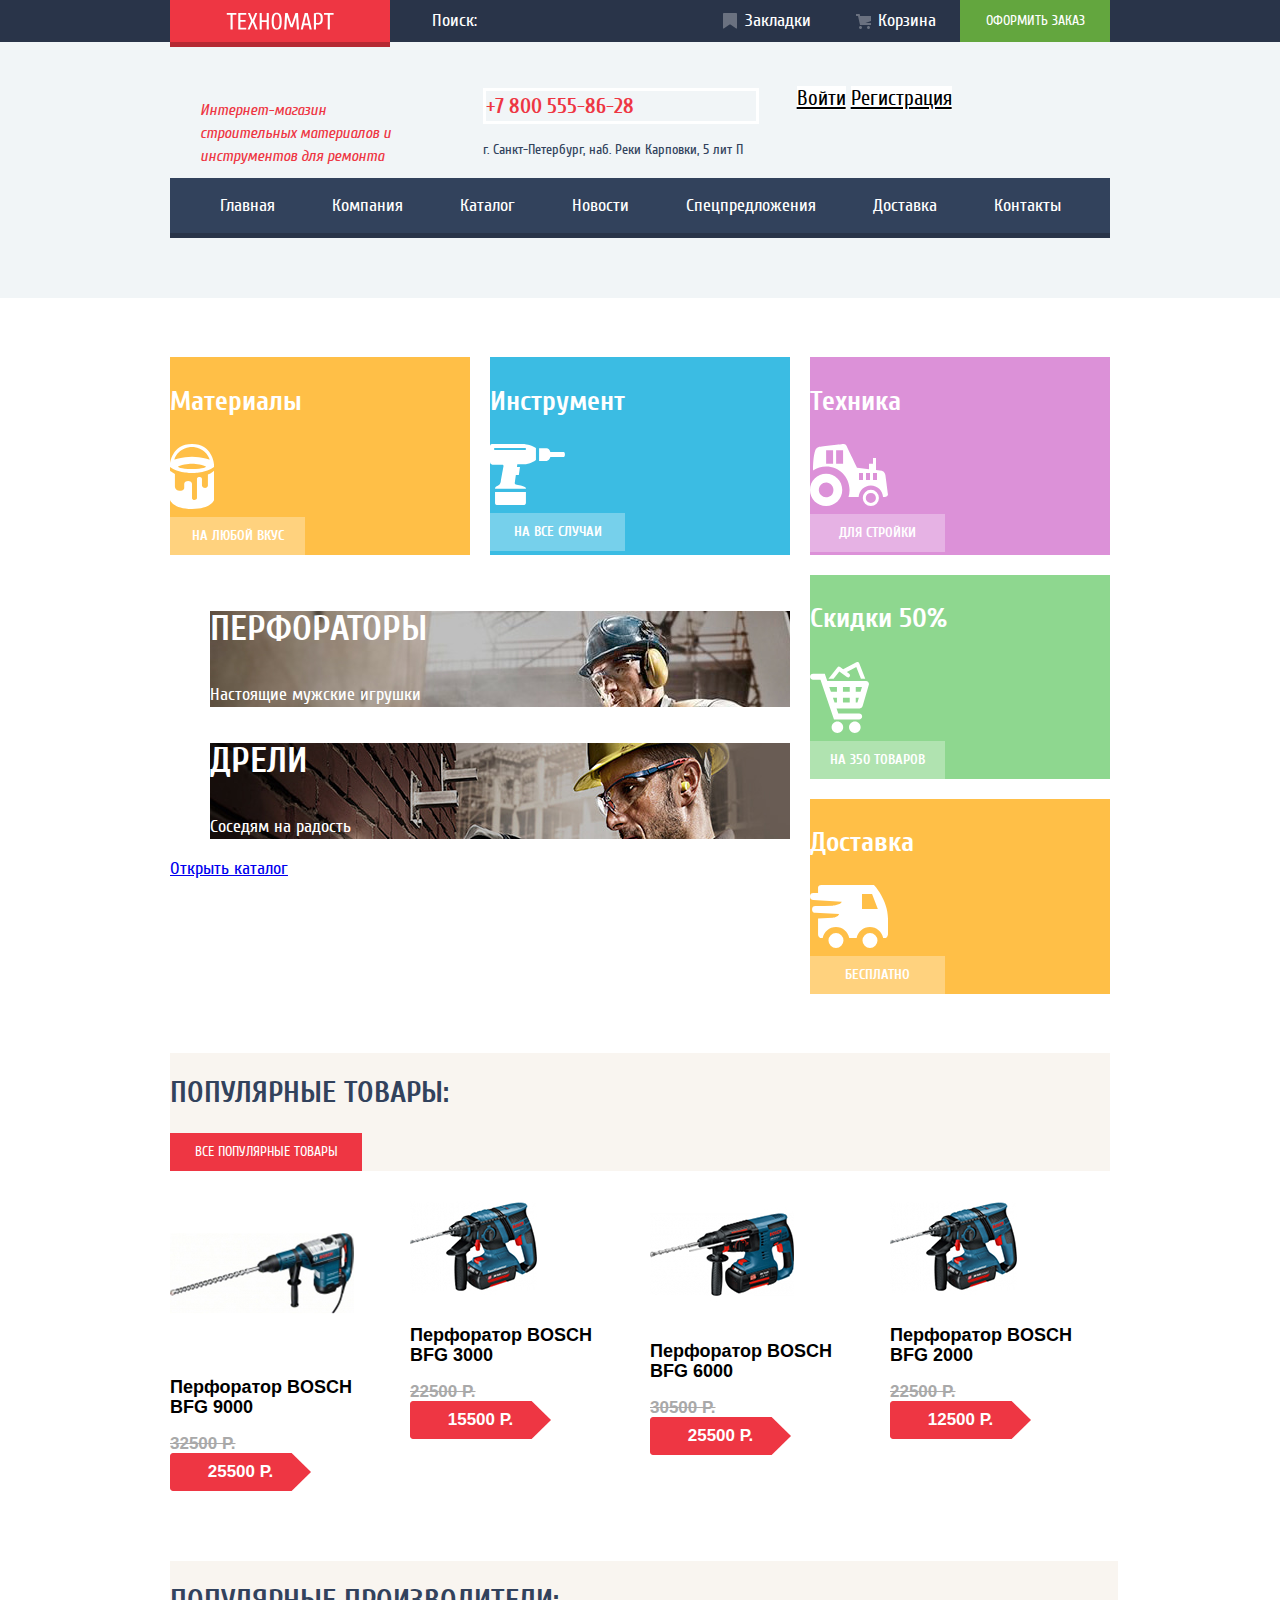
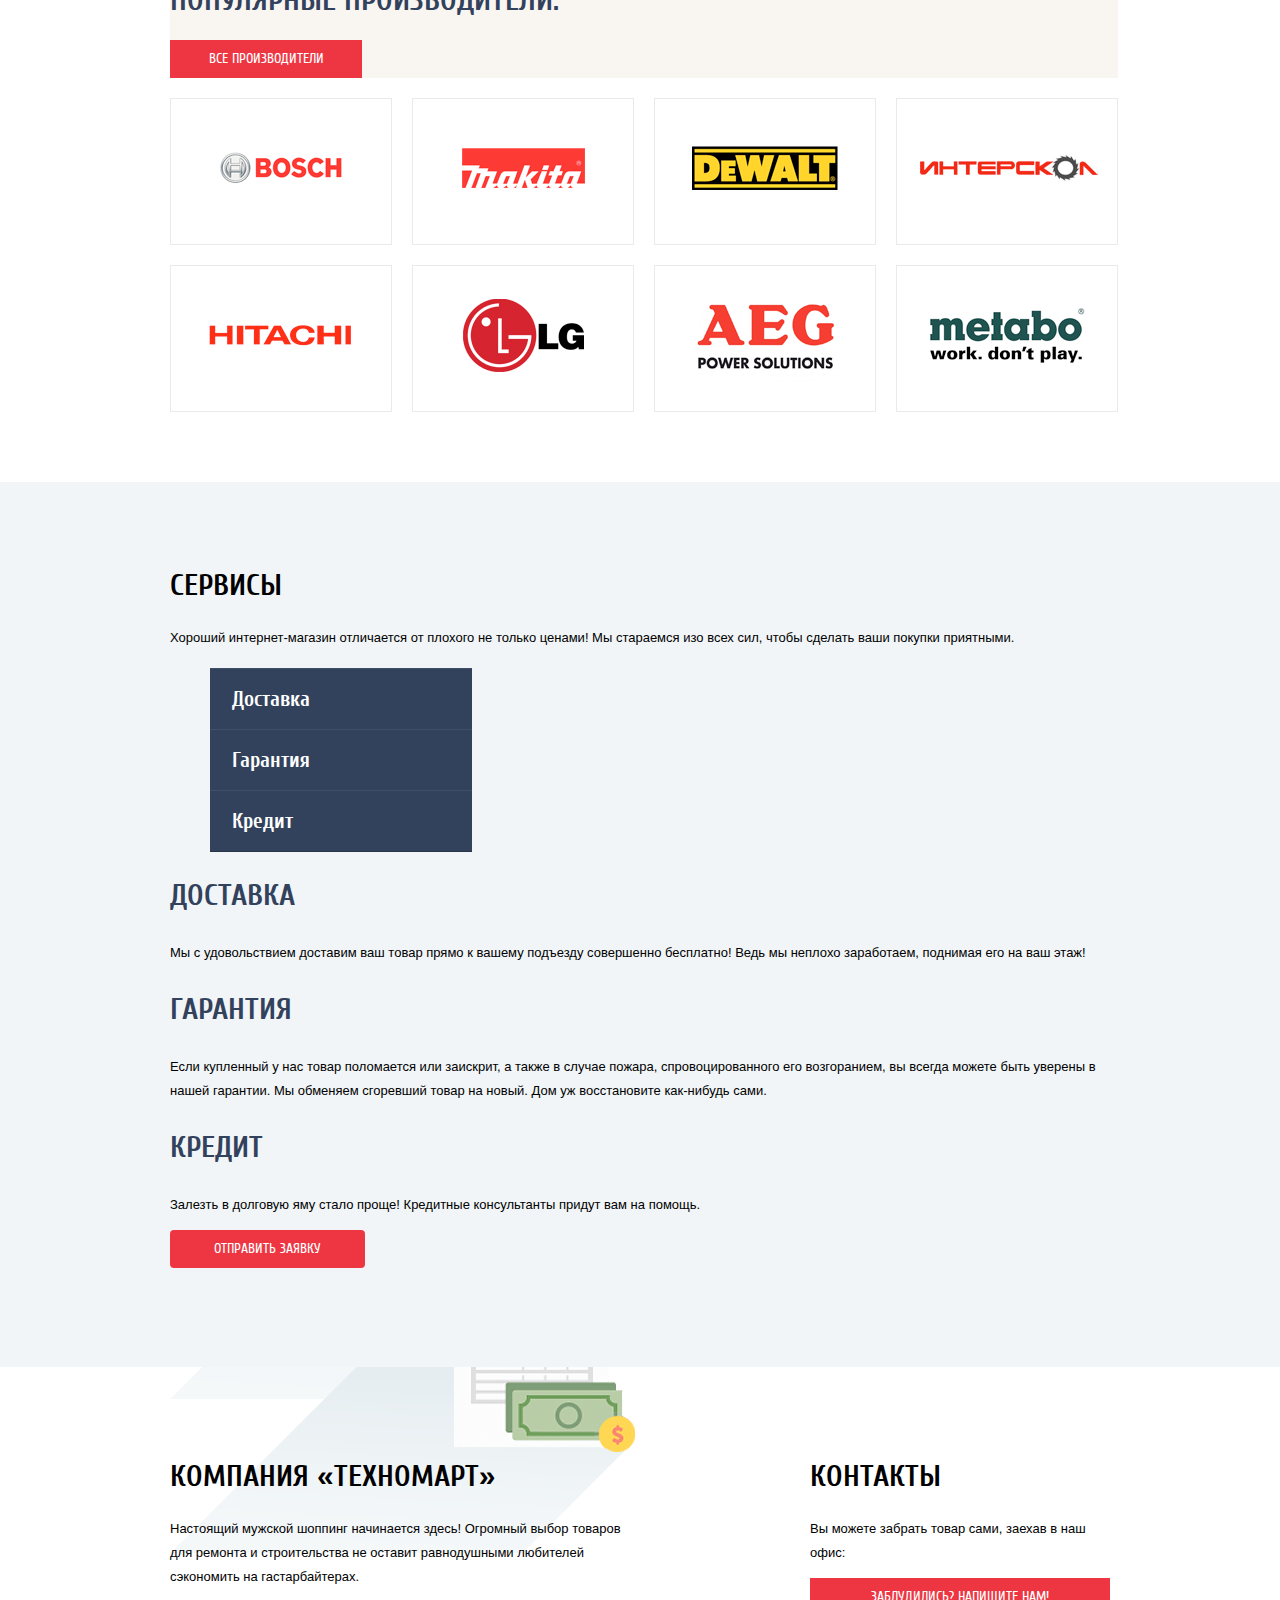
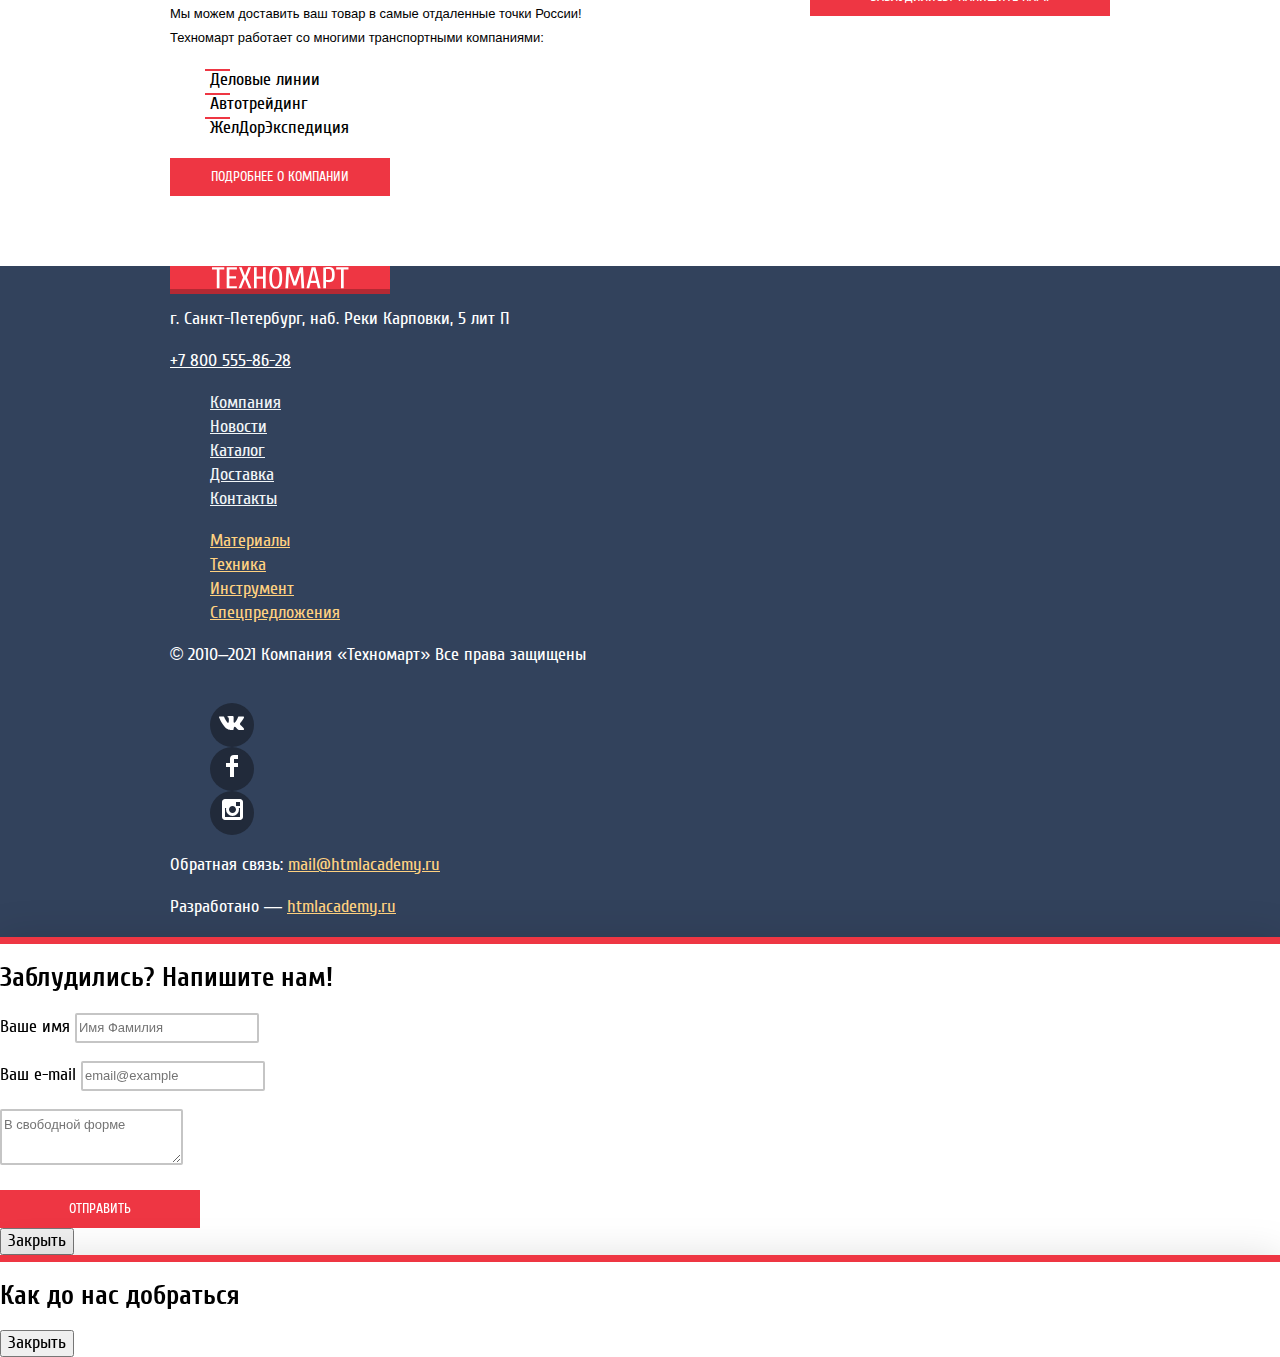
<file: index.html>
<!DOCTYPE html>
<html class="page" lang="ru">
  <head>
    <meta charset="utf-8" />
    <title>HTML Academy: «Техномарт»</title>
    <link rel="icon" href="favicon.ico" />
    <link rel="icon" href="favicon/icon.svg" type="svg+xml" />
    <link rel="apple-touch-icon" href="favicon/180.png" />
    <link rel="manifest" href="manifest.webmanifest" />
    <link rel="stylesheet" href="css/normalize.css" />
    <link rel="stylesheet" href="css/style.css" />
  </head>
  <body class="page-body">
    <header class="main-header">
      <div class="main-header-top">
        <div class="site-navigation container">
          <a class="logo main-header-logo">
            <img
              src="img/logo-technomart.svg"
              width="108"
              height="18"
              alt="Логотип интернет-магазина «Техномарт»"
            />
          </a>
          <form
            class="main-header-search"
            method="get"
            action="https://echo.htmlacademy.ru"
          >
            <input type="text" name="search" placeholder="Поиск:" />
            <!-- <button type="submit"></button> -->
          </form>
          <div class="order">
            <a class="order-bookmarks" href="blank.html">Закладки</a>
            <a class="order-cart" href="blank.html">Корзина</a>
          </div>
          <a class="button checkout" href="blank.html">Оформить заказ</a>
        </div>
      </div>
      <!-- /.main-header-top -->
      <div class="container">
        <div class="main-header-center">
          <h1 class="main-header-title">
            Интернет-магазин строительных материалов и инструментов для ремонта
          </h1>
          <div class="main-header-contacts">
            <a class="main-header-tel" href="tel:+78005558628"
              >+7 800 555-86-28</a
            >
            <p class="main-header-adress">
              г. Санкт-Петербург, наб. Реки Карповки, 5 лит П
            </p>
          </div>
          <!-- main-header-contacts -->
          <div class="authorization">
            <a class="login-link" href="blank.html">Войти</a>
            <a class="sign-up-link" href="blank.html">Регистрация</a>
          </div>
          <!-- /.authorization -->
        </div>
        <!-- /.main-header-center -->
        <div class="main-header-bottom">
          <nav class="main-navigation">
            <ul>
              <li><a>Главная</a></li>
              <li><a href="blank.html">Компания</a></li>
              <li><a href="catalog.html">Каталог</a></li>
              <li><a href="blank.html">Новости</a></li>
              <li><a href="blank.html">Спецпредложения</a></li>
              <li><a href="blank.html">Доставка</a></li>
              <li><a href="blank.html">Контакты</a></li>
            </ul>
          </nav>
        </div>
        <!-- /.main-header-bottom -->
      </div>
    </header>

    <main>
      <section class="categories container">
        <h2 class="section-title categories-title">Категории услуг</h2>
        <div class="categories-wrapper">
          <ul class="categories-list">
            <li class="categories-item categories-materials">
              <h3>Материалы</h3>
              <img
                src="img/categories/icon-materials.svg"
                width="44"
                height="65"
                alt=""
              />
              <a class="button categories-button" href="blank.html"
                >На любой вкус</a
              >
            </li>
            <li class="categories-item categories-instruments">
              <h3>Инструмент</h3>
              <img
                src="img/categories/icon-instruments.svg"
                width="75"
                height="61"
                alt=""
              />
              <a class="button categories-button" href="blank.html"
                >На все случаи</a
              >
            </li>
            <li class="categories-item categories-technique">
              <h3>Техника</h3>
              <img
                src="img/categories/icon-technique.svg"
                width="78"
                height="62"
                alt=""
              />
              <a class="button categories-button" href="blank.html"
                >Для стройки</a
              >
            </li>
            <li class="categories-item categories-sales">
              <h3>Скидки 50%</h3>
              <img
                src="img/categories/icon-sales.svg"
                width="59"
                height="72"
                alt=""
              />
              <a class="button categories-button" href="blank.html"
                >На 350 товаров</a
              >
            </li>
            <li class="categories-item categories-delivery">
              <h3>Доставка</h3>
              <img
                src="img/categories/icon-delivery.svg"
                width="78"
                height="63"
                alt=""
              />
              <a class="button categories-button" href="blank.html"
                >Бесплатно</a
              >
            </li>
          </ul>
          <div class="categories-item categories-slider">
            <ul>
              <li class="categories-slider-perforators">
                <h3 class="categories-slider-title">Перфораторы</h3>
                <span>Настоящие мужские игрушки</span>
              </li>
              <li class="categories-slider-drills">
                <h3 class="categories-slider-title">Дрели</h3>
                <span>Соседям на радость</span>
              </li>
            </ul>
            <a href="blank.html">Открыть каталог</a>
          </div>
        </div>
        <!-- /.categories-wrapper -->
      </section>

      <section class="best-sellers container">
        <div class="wrapper-top">
          <h2 class="section-title best-sellers-title">Популярные товары:</h2>
          <a class="button best-sellers-button" href="blank.html"
            >Все популярные товары</a
          >
        </div>
        <ul class="best-sellers-list">
          <li class="best-sellers-item">
            <img
              src="img/perforators/bosch-bfg-9000.jpg"
              width="184"
              height="164"
              alt="Перфоратор BOSCH BFG 9000"
            />
            <h3 class="best-sellers-item-name">Перфоратор BOSCH BFG 9000</h3>
            <span class="last-price">32500 Р.</span>
            <a class="new-price">25500 Р.</a>
          </li>
          <li class="best-sellers-item">
            <img
              src="img/perforators/bosch-bfg-3000.jpg"
              width="127"
              height="112"
              alt="Перфоратор BOSCH BFG 3000"
            />
            <h3 class="best-sellers-item-name">Перфоратор BOSCH BFG 3000</h3>
            <span class="last-price">22500 Р.</span>
            <a class="new-price">15500 Р.</a>
          </li>
          <li class="best-sellers-item">
            <img
              src="img/perforators/bosch-bfg-6000.jpg"
              width="144"
              height="128"
              alt="Перфоратор BOSCH BFG 6000"
            />
            <h3 class="best-sellers-item-name">Перфоратор BOSCH BFG 6000</h3>
            <span class="last-price">30500 Р.</span>
            <a class="new-price">25500 Р.</a>
          </li>
          <li class="best-sellers-item">
            <img
              src="img/perforators/bosch-bfg-2000.jpg"
              width="127"
              height="112"
              alt="Перфоратор BOSCH BFG 2000"
            />
            <h3 class="best-sellers-item-name">Перфоратор BOSCH BFG 2000</h3>
            <span class="last-price">22500 Р.</span>
            <a class="new-price">12500 Р.</a>
          </li>
        </ul>
      </section>

      <section class="popular-manufacturers container">
        <div class="wrapper-top">
          <h2 class="section-title popular-manufactures-title">
            Популярные производители:
          </h2>
          <a class="button popular-manufactures-button" href="blank.html"
            >Все производители</a
          >
        </div>
        <ul class="popular-manufactures-list">
          <li>
            <a href="blank.html"
              ><img src="img/manufactures/bosch.png" alt="Bosch"
            /></a>
          </li>
          <li>
            <a href="blank.html"
              ><img src="img/manufactures/makita.png" alt="Makita"
            /></a>
          </li>
          <li>
            <a href="blank.html"
              ><img src="img/manufactures/dewalt.png" alt="Dewalt"
            /></a>
          </li>
          <li>
            <a href="blank.html"
              ><img src="img/manufactures/interskol.png" alt="Интерскол"
            /></a>
          </li>
          <li>
            <a href="blank.html"
              ><img src="img/manufactures/hitachi.png" alt="Hitachi"
            /></a>
          </li>
          <li>
            <a href="blank.html"
              ><img src="img/manufactures/lg.png" alt="LG"
            /></a>
          </li>
          <li>
            <a href="blank.html"
              ><img src="img/manufactures/aeg.png" alt="AEG: Power Solutions"
            /></a>
          </li>
          <li>
            <a href="blank.html"
              ><img
                src="img/manufactures/metabo.png"
                alt="Metabo: work. don't play."
            /></a>
          </li>
        </ul>
      </section>

      <section class="services">
        <div class="container">
          <h2 class="section-title">Сервисы</h2>
          <p class="text">
            Хороший интернет-магазин отличается от плохого не только ценами! Мы
            стараемся изо всех сил, чтобы сделать ваши покупки приятными.
          </p>
          <ul class="services-list">
            <li class="services-item">Доставка</li>
            <li class="services-item">Гарантия</li>
            <li class="services-item">Кредит</li>
          </ul>
          <div class="services-delivery">
            <h3 class="section-title services-item-title">Доставка</h3>
            <p class="text">
              Мы с удовольствием доставим ваш товар прямо к вашему подъезду
              совершенно бесплатно! Ведь мы неплохо заработаем, поднимая его на
              ваш этаж!
            </p>
          </div>
          <div class="services-guarantee">
            <h3 class="section-title services-item-title">Гарантия</h3>
            <p class="text">
              Если купленный у нас товар поломается или заискрит, а также в
              случае пожара, спровоцированного его возгоранием, вы всегда можете
              быть уверены в нашей гарантии. Мы обменяем сгоревший товар на
              новый. Дом уж восстановите как-нибудь сами.
            </p>
          </div>
          <div class="services-credit">
            <h3 class="section-title services-item-title">Кредит</h3>
            <p class="text">
              Залезть в долговую яму стало проще! Кредитные консультанты придут
              вам на помощь.
            </p>
            <button class="button credit-button" type="button">
              Отправить заявку
            </button>
          </div>
        </div>
        <!-- /.container -->
      </section>

      <div class="container about-contacts-container">
        <section class="about">
          <h2 class="section-title">Компания «Техномарт»</h2>
          <p class="text">
            Настоящий мужской шоппинг начинается здесь! Огромный выбор товаров
            для ремонта и строительства не оставит равнодушными любителей
            сэкономить на гастарбайтерах.
          </p>
          <p class="text">
            Мы можем доставить ваш товар в самые отдаленные точки России!
            Техномарт работает со многими транспортными компаниями:
          </p>
          <ul class="company-list">
            <li class="company-item">Деловые линии</li>
            <li class="company-item">Автотрейдинг</li>
            <li class="company-item">ЖелДорЭкспедиция</li>
          </ul>
          <a class="button company-button" href="blank.html"
            >Подробнее о компании</a
          >
        </section>

        <section class="contacts">
          <h2 class="section-title">Контакты</h2>
          <p class="text">Вы можете забрать товар сами, заехав в наш офис:</p>
          <!-- здесь будет карта -->
          <a class="button contacts-button" href="#"
            >Заблудились? Напишите нам!</a
          >
        </section>
      </div>
    </main>

    <footer class="main-footer">
      <div class="main-footer-top">
        <div class="container main-footer-top-container">
          <div class="main-footer-wrapper-info">
            <a class="logo main-footer-logo">
              <img
                src="img/logo-technomart.svg"
                width="138"
                height="23"
                alt="Логотип интернет-магазина «Техномарт»"
              />
            </a>
            <p class="footer-adress">
              г. Санкт-Петербург, наб. Реки Карповки, 5 лит П
            </p>
            <a class="footer-tel" href="tel:+78005558628">+7 800 555-86-28</a>
          </div>
          <div class="main-footer-wrapper-links">
            <ul class="footer-navigation">
              <li><a href="blank.html">Компания</a></li>
              <li><a href="blank.html">Новости</a></li>
              <li><a href="blank.html">Каталог</a></li>
              <li><a href="blank.html">Доставка</a></li>
              <li><a href="blank.html">Контакты</a></li>
            </ul>
            <ul class="footer-categories">
              <li><a href="blank.html">Материалы</a></li>
              <li><a href="blank.html">Техника</a></li>
              <li><a href="blank.html">Инструмент</a></li>
              <li><a href="blank.html">Спецпредложения</a></li>
            </ul>
          </div>
        </div>
        <!-- /.container -->
      </div>
      <!-- /.main-footer-top -->
      <div class="main-footer-bottom">
        <div class="container main-footer-bottom-container">
          <p class="main-footer-copyright">
            © 2010–2021 Компания «Техномарт» Все права защищены
          </p>
          <section class="social-media">
            <h2 class="section-title social-media-title">Социальные сети</h2>
            <ul class="social-media-list">
              <li class="social-media-item">
                <a href="#">
                  <img src="img/social-media/vk.svg" alt="Вконтакте"
                /></a>
              </li>
              <li class="social-media-item">
                <a href="#">
                  <img src="img/social-media/facebook.svg" alt="Фэйсбук"
                /></a>
              </li>
              <li class="social-media-item">
                <a href="#">
                  <img src="img/social-media/instagram.svg" alt="Инстаграм"
                /></a>
              </li>
            </ul>
          </section>
          <p class="feedback">
            Обратная связь:
            <a href="email:mail@htmlacademy.ru">mail@htmlacademy.ru</a>
          </p>
          <p class="developer">
            Разработано —
            <a href="https://htmlacademy.ru/intensive/htmlcss"
              >htmlacademy.ru</a
            >
          </p>
        </div>
        <!-- /.container -->
      </div>
      <!-- /.main-footer-bottom -->
    </footer>

    <section class="modal modal-appeal">
      <h2>Заблудились? Напишите нам!</h2>
      <form
        class="appeal-form"
        action="https://echo.htmlacademy.ru"
        method="post"
      >
        <p>
          <label
            >Ваше имя
            <input
              id="mail-name"
              type="text"
              name="name"
              placeholder="Имя Фамилия"
              reqired
            />
          </label>
        </p>
        <p>
          <label
            >Ваш e-mail
            <input
              id="mail-email"
              type="email"
              name="email"
              placeholder="email@example"
              required
            />
          </label>
          <!-- дописать формат для Email -->
        </p>
        <p>
          <label>
            <textarea placeholder="В свободной форме"></textarea>
          </label>
        </p>
        <button class="button" type="submit">Отправить</button>
      </form>
      <button class="modal-close" type="button">Закрыть</button>
    </section>

    <section class="modal modal-map">
      <h2>Как до нас добраться</h2>
      <!-- Здесь будет карта -->
      <button class="modal-close" type="button">Закрыть</button>
    </section>
  </body>
</html>
</file>
<file: css/style.css>
@font-face {
  font-family: "Cuprum";
  src: url("../fonts/cuprum.woff") format("woff"),
    url("../fonts/cuprum.woff2") format("woff2");
  font-style: normal;
  font-weight: 400;
}

@font-face {
  font-family: "Cuprum";
  src: url("../fonts/cuprumitalic.woff") format("woff"),
    url("../fonts/cuprumitalic.woff2") format("woff2");
  font-style: italic;
  font-weight: 400;
}

@font-face {
  font-family: "Cuprum";
  src: url("../fonts/cuprumbold.woff") format("woff"),
    url("../fonts/cuprumbold.woff2") format("woff2");
  font-style: normal;
  font-weight: 700;
}

@font-face {
  font-family: "Cuprum";
  src: url("../fonts/cuprumbolditalic.woff") format("woff"),
    url("../fonts/cuprumbolditalic.woff2") format("woff2");
  font-style: italic;
  font-weight: 700;
}

@font-face {
  font-family: "PT Sans", "Roboto", sans-serif;
  src: url("../fonts/ptsans.woff") format("woff"),
    url("../fonts/ptsans.woff2") format("woff2");
  font-style: normal;
  font-weight: 400;
}

@font-face {
  font-family: "PT Sans", "Roboto", sans-serif;
  src: url("../fonts/ptsansbold.woff") format("woff"),
    url("../fonts/ptsansbold.woff2") format("woff2");
  font-style: normal;
  font-weight: 700;
}

.page {
  height: 100%;

  --black: #000;
  --white-number: 255, 255, 255;
  --white: rgb(var(--white-number));
  --basic-red: #ee3643;
  --basic-green: #63a63e;
  --basic-grey: #293449;
  --basic-extra-grey: #32425c;
  --greylight-number: 197, 197, 197;
  --basic-greylight: rgb(var(--greylight-number));
  --basic-background: #f1f5f7;

  --special-yellow: #ffbf47;
  --special-blue: #3bbce3;
  --special-lilac: #dc91d8;
  --special-greenlight: #8ed78f;
  --special-yellowlight: #ffd180;

  --success: #5fbb2d;
  --warning: #ffbf47;
  --secondary-red: #ba2732;

  --main-header-link-hover: #1d2739;
  --catalog-background: #f7f3ec;
  --background-wrapper-top: #f9f5f0;
  --social-media-background: #212a3a;
  --button-hover: #ca2c37;
  --secondary-grey-number: 169, 169, 169;
  --old-price: rgb(var(--secondary-grey-number));
  --border-item: #eaeaea;
  --border-filter-button: #e5e5e5;
  --shadow-grey: #405069;
  --secondary-white: #f3f7f9;
}

.page-body {
  font-family: "Cuprum", "Roboto", sans-serif;
  font-size: 18px;
  line-height: 24px;
  color: var(--black);
  background-color: var(--white);

  min-height: 100vh;
  display: grid;
  grid-template-rows: min-content 1fr min-content;
}

.container {
  width: 940px;
  margin: 0 auto;
}

img {
  max-width: 100%;
  height: auto;
}

.section-title {
  font-size: 30px;
  line-height: 30px;
  text-transform: uppercase;
}

.button {
  display: flex;
  justify-content: center;
  align-items: center;
  width: 200px;
  height: 38px;
  font-family: "Cuprum";
  font-size: 14px;
  line-height: 18px;
  text-transform: uppercase;
  text-decoration: none;
  color: var(--white);
  background-color: var(--basic-red);
  border: none;
}

.button:hover {
  background-color: var(--button-hover);
}

.button:active {
  background-color: var(--secondary-red);
}

.text {
  font-family: "PT Sans", "Roboto", sans-serif;
  font-size: 13px;
  line-height: 24px;
}

/* стили для header */

.main-header {
  background: var(--basic-background);
}

.main-header-top {
  background-color: var(--basic-grey);
  color: var(--white);
  margin-bottom: 46px;
}

.site-navigation {
  min-height: 42px;
  padding: 0;
  display: flex;
  /* flex-wrap: wrap; */
  justify-content: space-between;
  align-items: center;
}

.site-navigation a {
  text-decoration: none;
  color: var(--white);
}

.logo {
  position: relative;
  display: flex;
  justify-content: center;
  align-items: center;
  align-self: stretch;
  flex-shrink: 0;
  width: 220px;
  background: var(--basic-red);
}

.logo:active {
  background: var(--secondary-red);
}

.logo::before {
  content: "";
  position: absolute;
  bottom: -5px;
  left: 0;
  width: 100%;
  height: 5px;
  background: inherit;
  box-shadow: inset 0px -5px 0px rgba(0, 0, 0, 0.24);
}

.main-header-search {
  padding: 0 42px;
  flex-grow: 1;
}

.main-header-search input[type="text"] {
  padding: 0;
  border: none;
  color: var(--white);
  background-color: inherit;
}

.main-header-search input[type="text"]::placeholder {
  color: var(--white);
}

.order {
  display: flex;
  flex-wrap: wrap;
  align-items: center;
}

.order a {
  position: relative;
  padding: 9px 24px 9px 43px;
}

.order a::before {
  content: "";
  position: absolute;
  top: 50%;
  transform: translateY(-50%);
  left: 20px;
  width: 16px;
  height: 16px;
  opacity: 0.3;
}

.order-bookmarks::before {
  background: url(../img/icon-bookmark.svg) no-repeat center center;
}

.order-cart::before {
  background: url(../img/icon-cart.svg) no-repeat center center;
}

.order a:hover {
  background-color: var(--main-header-link-hover);
  opacity: 1;
}

.order a:hover::before {
  opacity: 1;
}

.order a:active {
  opacity: 0.3;
}

.checkout {
  display: flex;
  flex-shrink: 0;
  align-self: stretch;
  height: inherit;
  width: 150px;
  background-color: var(--basic-green);
}

.checkout:hover {
  background-color: var(--success);
}

.checkout:active {
  color: rgba(var(--white-number), 0.5);
}

.main-header-center {
  display: grid;
  grid-template-columns: repeat(3, 1fr);
}

.main-header-title {
  max-width: 200px;
  padding-left: 30px;
  font-style: italic;
  font-weight: 400;
  font-size: 16px;
  line-height: 23px;
  color: var(--basic-red);
}

.main-header-tel {
  display: block;
  width: 270px;
  font-weight: 700;
  font-size: 21px;
  line-height: 30px;
  color: var(--basic-red);
  border: 3px solid var(--white);
  text-decoration: none;
}

.main-header-adress {
  color: var(--basic-extra-grey);
  font-size: 14px;
  line-height: 24px;
}

.main-header-username {
  font-size: 21px;
  line-height: 21px;
  background-color: var(--white);
}

.main-header-orders,
.main-header-personal-area {
  color: var(--basic-extra-grey);
  font-size: 16px;
  line-height: 18px;
  text-decoration: none;
}

.login-link,
.sign-up-link {
  font-size: 21px;
  line-height: 21px;
  color: var(--black);
  background-color: var(--white);
}

.login-link:hover,
.sign-up-link:hover {
  color: var(--basic-red);
}

.login-link:active,
.sign-up-link:active {
  color: var(--basic-greylight);
}

.main-navigation {
  margin-bottom: 60px;
  padding-left: 21px;
  padding-right: 21px;
  background-color: var(--basic-extra-grey);
  box-shadow: inset 0px -5px 0px #293449;
}

.main-navigation ul {
  display: flex;
  justify-content: space-evenly;
  margin: 0;
  padding: 0;
}

.main-navigation li {
  flex-grow: 1;
  text-align: center;
  list-style: none;
}

.main-navigation a {
  display: block;
  padding-top: 16px;
  padding-bottom: 20px;
  text-decoration: none;
  color: var(--white);
}

.main-navigation a:hover {
  background-color: var(--basic-grey);
}

.main-navigation a:active {
  color: rgba(var(--white-number), 0.5);
}
/* Стили для основного содержимого */
.breadcrumbs-item {
  list-style: none;
}

.breadcrumbs-link {
  color: inherit;
  text-decoration: none;
}

/* Стили для категорий услуг */

.categories {
  padding-top: 59px;
  padding-bottom: 59px;
}

.categories-wrapper {
  display: grid;
  gap: 20px;
  grid-template-columns: repeat(3, 1fr);
  color: var(--white);
}

.categories-item {
  list-style: none;
}

.categories-title {
  visibility: hidden;
  margin: 0;
  height: 0;
}

.categories-list {
  display: contents;
  grid-template-columns: repeat(3, 1fr);
  grid-template-rows: repeat(3, auto);
  padding: 0;
  font-weight: bold;
  font-size: 24px;
  line-height: 30px;
}

.categories-materials {
  background-color: var(--special-yellow);
}

.categories-instruments {
  background-color: var(--special-blue);
}

.categories-technique {
  background-color: var(--special-lilac);
}

.categories-sales {
  order: 1;
  background-color: var(--special-greenlight);
}

.categories-delivery {
  order: 2;
  background-color: var(--special-yellow);
}

.categories-slider {
  order: 0;
  grid-column: 1 / span 2;
  grid-row: span 2;
}

.categories-button {
  width: 135px;
  background-color: rgba(var(--white-number), 0.3);
}

.categories-button:hover {
  background-color: rgba(var(--greylight-number), 0.3);
}

.categories-button:active {
  background-color: rgba(var(--secondary-grey-number), 0.3);
}

.categories-slider-perforators {
  background-color: var(--basic-extra-grey);
  background-image: url("../img/categories/categories-slider/perforators.jpg");
  background-repeat: no-repeat;
}

.categories-slider-drills {
  background-color: var(--basic-extra-grey);
  background-image: url("../img/categories/categories-slider/drill.jpg");
  background-repeat: no-repeat;
}

.categories-slider-title {
  font-weight: bold;
  font-size: 36px;
  line-height: 36px;
  text-transform: uppercase;
}

/* Стили для популярных товаров и производителей */

.best-sellers {
  display: grid;
  grid-template-columns: repeat(4, 1fr);
  gap: 20px;
}

.wrapper-top {
  grid-column: 1 / -1;
  background-color: var(--background-wrapper-top);
}

.best-sellers-list {
  display: contents;
}

.popular-manufacturers {
  display: grid;
  gap: 20px;
  grid-template-columns: repeat(4, 1fr);
  padding-top: 70px;
  padding-bottom: 70px;
}

.popular-manufactures-title,
.best-sellers-title {
  color: var(--basic-extra-grey);
}

.popular-manufactures-button,
.best-sellers-button {
  width: 192px;
}

.popular-manufactures-list {
  display: contents;
}

.popular-manufactures-list li {
  display: flex;
  justify-content: center;
  align-items: center;
  width: 220px;
  height: 145px;
  border: 1px solid var(--border-item);
}

.best-sellers-item {
  list-style: none;
  font-family: "PT Sans", "Roboto", sans-serif;
  font-weight: bold;
  font-size: 17px;
  line-height: 18px;
}

/* Повторяется в каталоге. Переименовать */

.best-sellers-item-name {
  font-size: 18px;
  line-height: 20px;
}

.last-price {
  color: var(--old-price);
  text-decoration-line: line-through;
}

.new-price {
  display: flex;
  justify-content: center;
  align-items: center;
  width: 141px;
  height: 38px;
  color: var(--white);
  background-image: url("../img/red-button.svg");
}

/* Стили для сервисов */

.services {
  padding-top: 64px;
  padding-bottom: 99px;
  background-color: var(--basic-background);
}

.services-item {
  display: flex;
  align-items: center;
  padding-left: 22px;
  width: 240px;
  height: 61px;
  color: var(--white);
  background: var(--basic-extra-grey);
  box-shadow: 0px 1px 0px var(--basic-grey),
    inset 0px 1px 0px var(--shadow-grey);
  font-weight: bold;
  font-size: 21px;
  line-height: 30px;
}

.services-item:hover {
  background: var(--basic-grey);
}

.services-item-title {
  color: var(--basic-extra-grey);
}

.services-delivery,
.services-guarantee,
.services-credit {
  position: relative;
  font-size: 13px;
  line-height: 24px;
}

.services-delivery::after {
  content: "";
  position: absolute;
  width: 468px;
  height: 261px;
  background-image: url("../img/delivery.png");
  z-index: -1;
}

.services-guarantee::after {
  content: "";
  position: absolute;
  width: 389px;
  height: 283px;
  background-image: url("../img/guarantee.png");
  z-index: -1; /* мб убрать */
}

.services-credit::after {
  content: "";
  position: absolute;
  width: 465px;
  height: 285px;
  background-image: url("../img/credit.png");
  z-index: -1;
}

.credit-button {
  border-radius: 4px;
  width: 195px;
}

/* Стили для описания компании*/

.about-contacts-container {
  display: grid;
  grid-template-columns: repeat(3, 1fr);
  gap: 20px;
  padding-top: 70px;
  padding-bottom: 70px;
}

.about {
  grid-column: 2 span;
  max-width: 460px;
}

.about-product {
  background-color: var(--basic-background);
}

.company-item {
  list-style-type: none;
  position: relative;
}

.company-item::before {
  content: "";
  position: absolute;
  top: 1px;
  left: -5px;
  background-color: var(--basic-red);
  width: 25px;
  height: 2px;
}

.company-button {
  width: 220px;
}

.contacts-button {
  width: 300px;
}

/* Стили для каталога */

.catalog-title {
  color: var(--basic-extra-grey);
  background-color: var(--basic-background);
}

.filter-title {
  font-family: "PT Sans", "Roboto", sans-serif;
  font-size: 13px;
  line-height: 18px;
  text-transform: uppercase;
  background-color: var(--catalog-background);
}

.filter-form {
  text-transform: uppercase;
}

.filter-attribute {
  border: none;
}

.filter-attribute-title {
  font-family: "PT Sans", "Roboto", sans-serif;
  font-weight: bold;
  font-size: 17px;
  line-height: 30px;
}

.filter-list {
  list-style: none;
}

.filter-item {
  font-family: "PT Sans", "Roboto", sans-serif;
  font-size: 15px;
  line-height: 19px;
}

.sorting {
  background-color: var(--catalog-background);
}

.sorting-title,
.sorting-item {
  font-family: "PT Sans", "Roboto", sans-serif;
  font-size: 13px;
  line-height: 18px;
  text-transform: uppercase;
}

.sorting-item {
  list-style: none;
  opacity: 0.3;
}

.catalog-button {
  font-family: "PT Sans", "Roboto", sans-serif;
  font-size: 13px;
  line-height: 18px;
  color: var(--black);
  background-color: var(--white);
  border: 1px solid var(--border-filter-button);
  border-radius: 2px;
}

.catalog-button:hover {
  border-color: var(--basic-greylight);
  background-color: var(--white);
}

.catalog-button:active {
  border-color: var(--basic-red);
  background-color: var(--white);
}

.catalog-navigation-page {
  list-style: none;
}

/* Стили для футера */

.main-footer {
  color: var(--white);
  background-color: var(--basic-extra-grey);
}

.footer-tel {
  color: inherit;
}

.footer-navigation li {
  list-style: none;
}

.footer-navigation a {
  color: var(--basic-background);
}

.footer-categories li {
  list-style: none;
}

.footer-categories a {
  color: var(--special-yellowlight);
}

.footer-bottom {
  background-color: var(--basic-grey);
  font-size: 16px;
  line-height: 18px;
}

.social-media-title {
  visibility: hidden;
  height: 0;
  margin: 0;
}

.social-media-item {
  display: flex;
  justify-content: center;
  align-items: center;
  border-radius: 50%;
  width: 44px;
  height: 44px;
  background-color: var(--social-media-background);
}

.social-media-item:hover {
  background-color: var(--basic-red);
}

.feedback a,
.developer a {
  color: var(--special-yellowlight);
}

.feedback a:hover,
.developer a:hover {
  text-decoration: underline;
}

.feedback a:active,
.developer a:active {
  color: var(--basic-red);
  text-decoration: none;
}

.modal {
  border-top: 7px solid var(--basic-red);
  background-color: var(--white);
  filter: drop-shadow(0px 4px 20px rgba(0, 0, 0, 0.15));
}

.appeal-form input[type="text"],
.appeal-form input[type="email"],
.appeal-form textarea {
  font-family: "PT Sans", "Roboto", sans-serif;
  font-size: 13px;
  line-height: 24px;
  color: var(--old-price);
  border: 2px solid var(--basic-greylight);
  border-radius: 2px;
}
</file>
